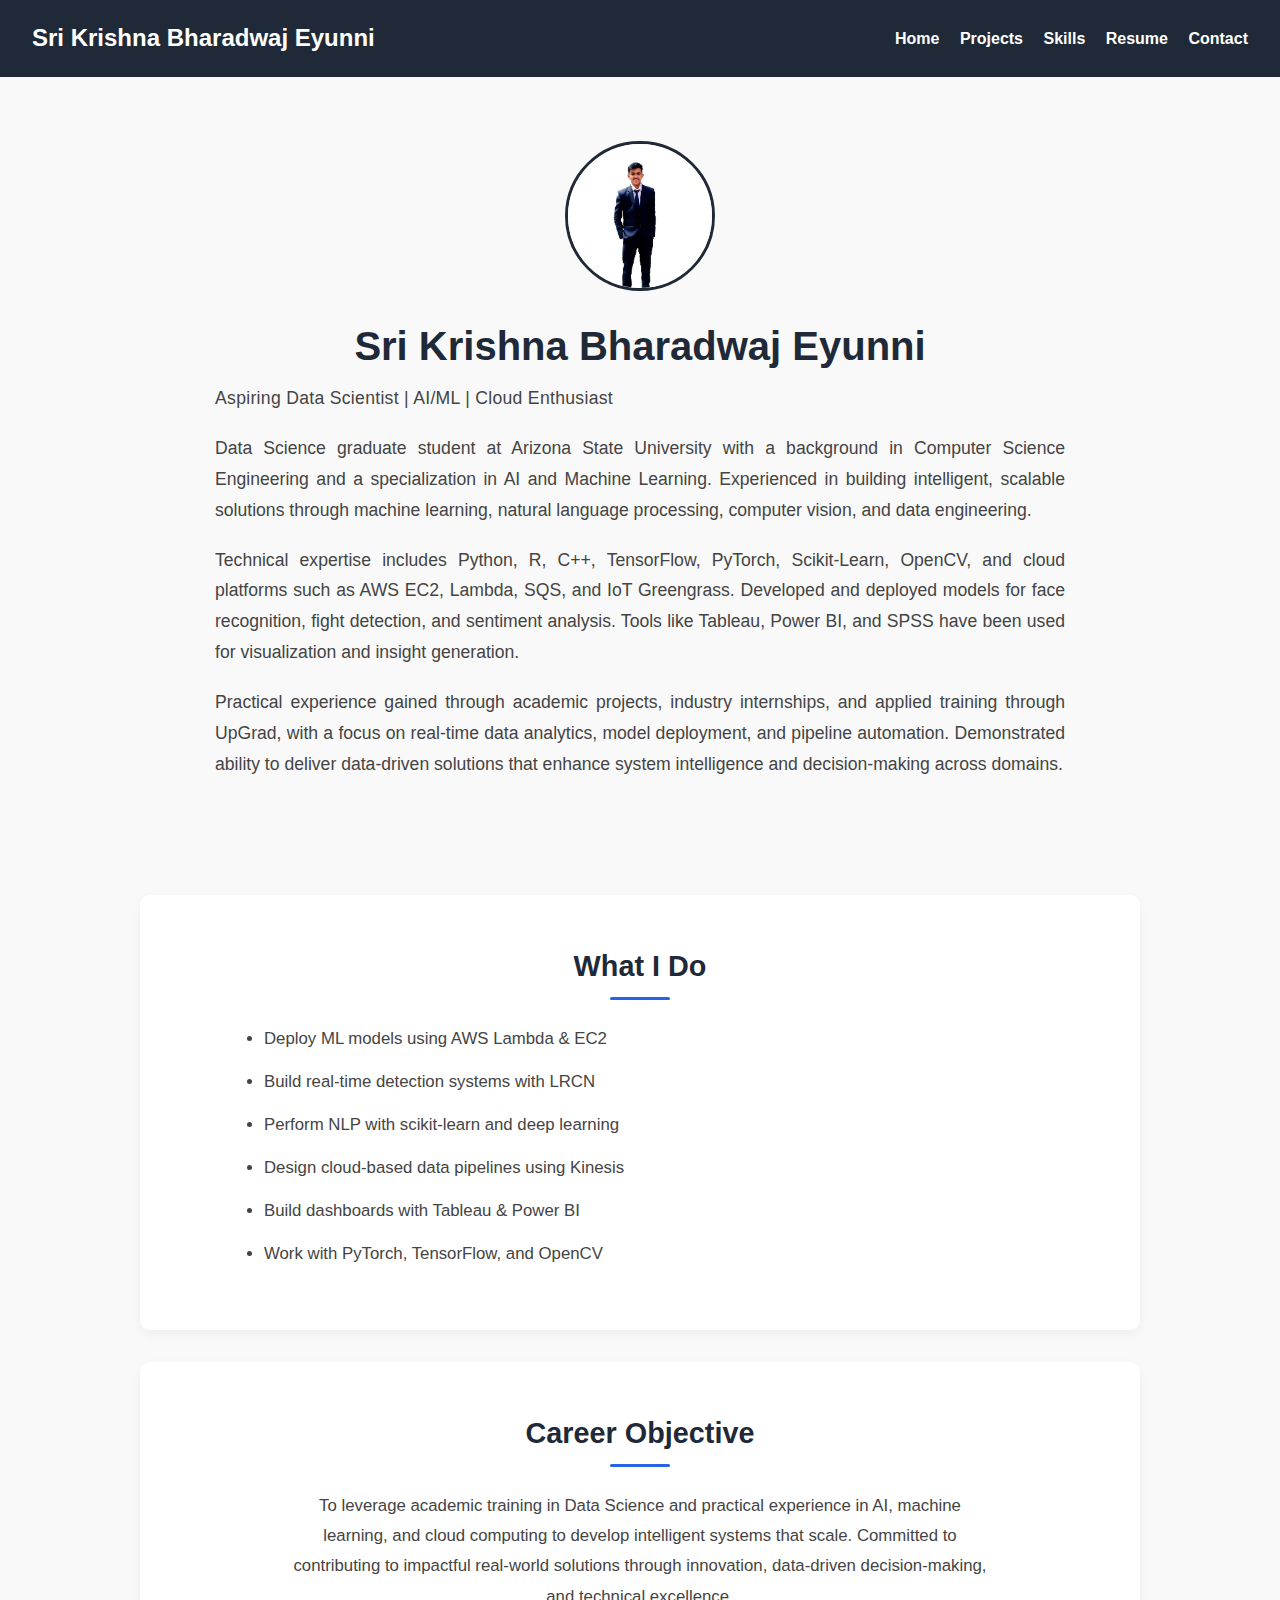
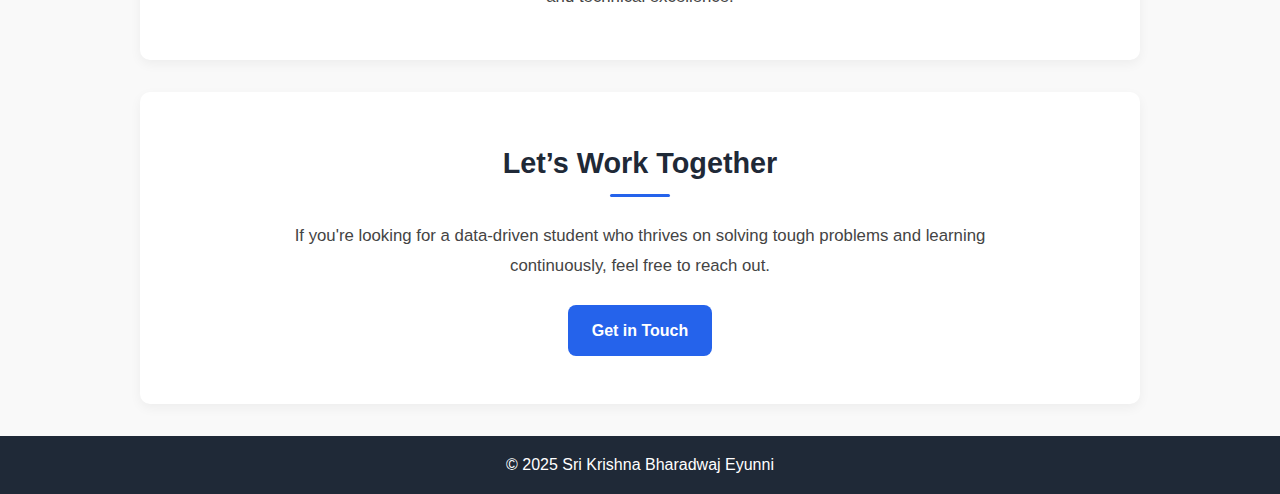
<file: index.html>
<!DOCTYPE html>
<html lang="en">
<head>
  <meta charset="UTF-8" />
  <meta name="viewport" content="width=device-width, initial-scale=1.0" />
  <title>Sri Krishna Bharadwaj Eyunni | Home</title>
  <link rel="stylesheet" href="index.css" />
</head>
<body>
  <header>
    <h1>Sri Krishna Bharadwaj Eyunni</h1>
    <nav>
      <a href="index.html">Home</a>
      <a href="projects.html">Projects</a>
      <a href="skills.html">Skills</a>
      <a href="resume.html">Resume</a>
      <a href="contact.html">Contact</a>
    </nav>
  </header>

  <!-- Hero Section -->
  <section class="hero">
    <img src="assets/profile.jpeg" alt="Profile Picture" class="profile-photo" />
    <h1 class="hero-name">Sri Krishna Bharadwaj Eyunni</h1>
    <p class="hero-subtitle">Aspiring Data Scientist | AI/ML | Cloud Enthusiast</p>
    <p>
      Data Science graduate student at Arizona State University with a background in Computer Science Engineering and a specialization in AI and Machine Learning. Experienced in building intelligent, scalable solutions through machine learning, natural language processing, computer vision, and data engineering.
    </p>
    <p>
      Technical expertise includes Python, R, C++, TensorFlow, PyTorch, Scikit-Learn, OpenCV, and cloud platforms such as AWS EC2, Lambda, SQS, and IoT Greengrass. Developed and deployed models for face recognition, fight detection, and sentiment analysis. Tools like Tableau, Power BI, and SPSS have been used for visualization and insight generation.
    </p>
    <p>
      Practical experience gained through academic projects, industry internships, and applied training through UpGrad, with a focus on real-time data analytics, model deployment, and pipeline automation. Demonstrated ability to deliver data-driven solutions that enhance system intelligence and decision-making across domains.
    </p>
  </section>

  <!-- What I Do -->
  <section class="card-section">
    <h2>What I Do</h2>
    <ul class="bullet-list">
      <li>Deploy ML models using AWS Lambda & EC2</li>
      <li>Build real-time detection systems with LRCN</li>
      <li>Perform NLP with scikit-learn and deep learning</li>
      <li>Design cloud-based data pipelines using Kinesis</li>
      <li>Build dashboards with Tableau & Power BI</li>
      <li>Work with PyTorch, TensorFlow, and OpenCV</li>
    </ul>
  </section>

  <!-- Career Objective -->
  <section class="card-section">
    <h2>Career Objective</h2>
    <p>
      To leverage academic training in Data Science and practical experience in AI, machine learning, and cloud computing to develop intelligent systems that scale. Committed to contributing to impactful real-world solutions through innovation, data-driven decision-making, and technical excellence.
    </p>
  </section>

  <!-- Call to Action -->
  <section class="card-section">
    <h2>Let’s Work Together</h2>
    <p>If you're looking for a data-driven student who thrives on solving tough problems and learning continuously, feel free to reach out.</p>
    <a href="contact.html" class="resume-button">Get in Touch</a>
  </section>

  <footer>
    <p>© 2025 Sri Krishna Bharadwaj Eyunni</p>
  </footer>
</body>
</html>
</file>
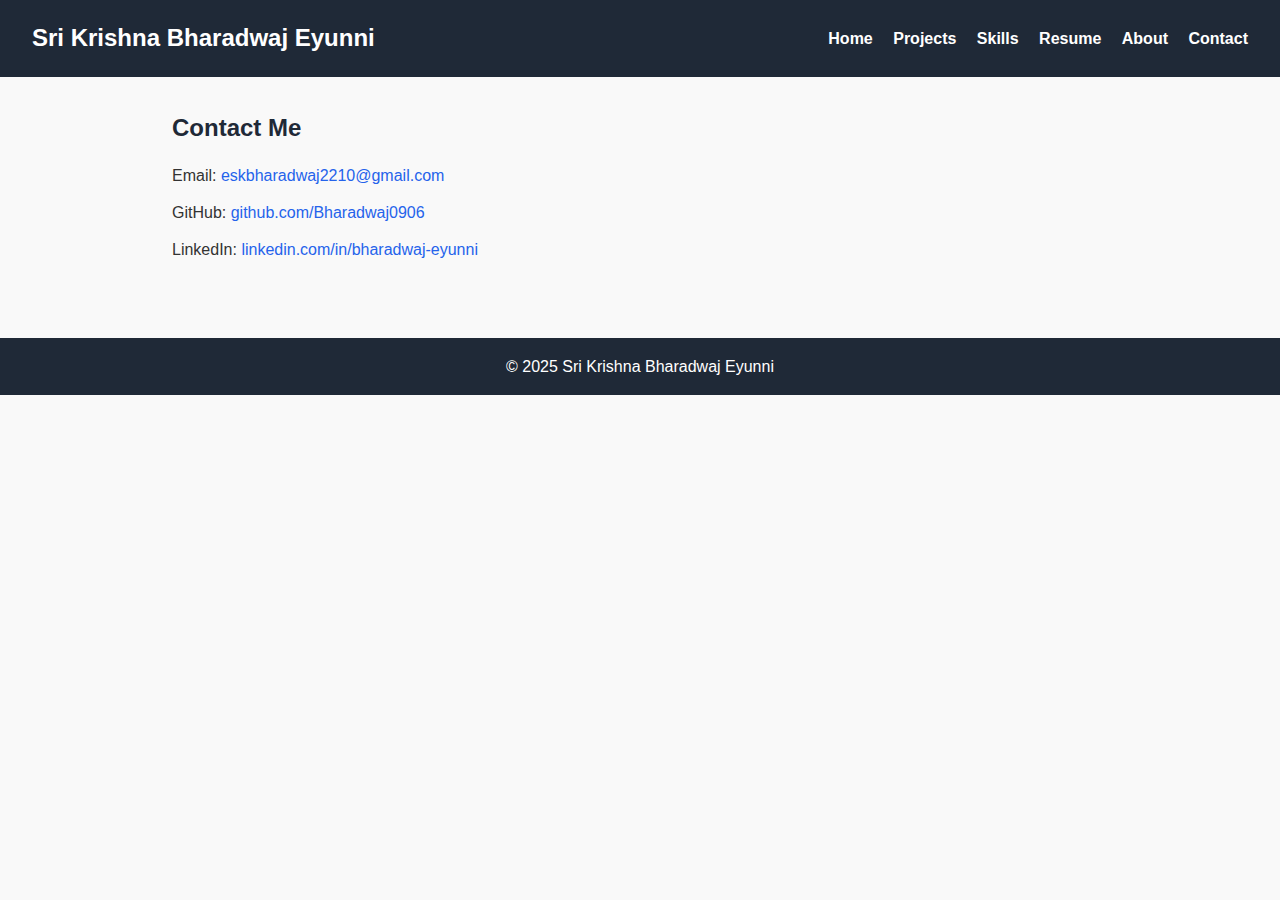
<file: contact.html>
<!DOCTYPE html>
<html lang="en">
<head>
  <meta charset="UTF-8">
  <meta name="viewport" content="width=device-width, initial-scale=1.0">
  <title>About | Sri Krishna Bharadwaj Eyunni</title>
  <link rel="stylesheet" href="style.css">
</head>

<body>
  <header>
    <h1>Sri Krishna Bharadwaj Eyunni</h1>
    <nav>
      <a href="index.html">Home</a>
      <a href="projects.html">Projects</a>
      <a href="skills.html">Skills</a>
      <a href="resume.html">Resume</a>
      <a href="about.html">About</a>
      <a href="contact.html">Contact</a>
    </nav>
  </header>

  <section data-aos="zoom-in" data-aos-duration="800" data-aos-delay="200">
    <h2>Contact Me</h2>
    <ul class="contact-links">
      <li>Email: <a href="mailto:eskbharadwaj2210@gmail.com">eskbharadwaj2210@gmail.com</a></li>
      <li>GitHub: <a href="https://github.com/Bharadwaj0906" target="_blank">github.com/Bharadwaj0906</a></li>
      <li>LinkedIn: <a href="https://www.linkedin.com/in/bharadwaj-eyunni" target="_blank">linkedin.com/in/bharadwaj-eyunni</a></li>
    </ul>
  </section>

  <footer>
    <p>© 2025 Sri Krishna Bharadwaj Eyunni</p>
  </footer>
</body>
</html>
</file>
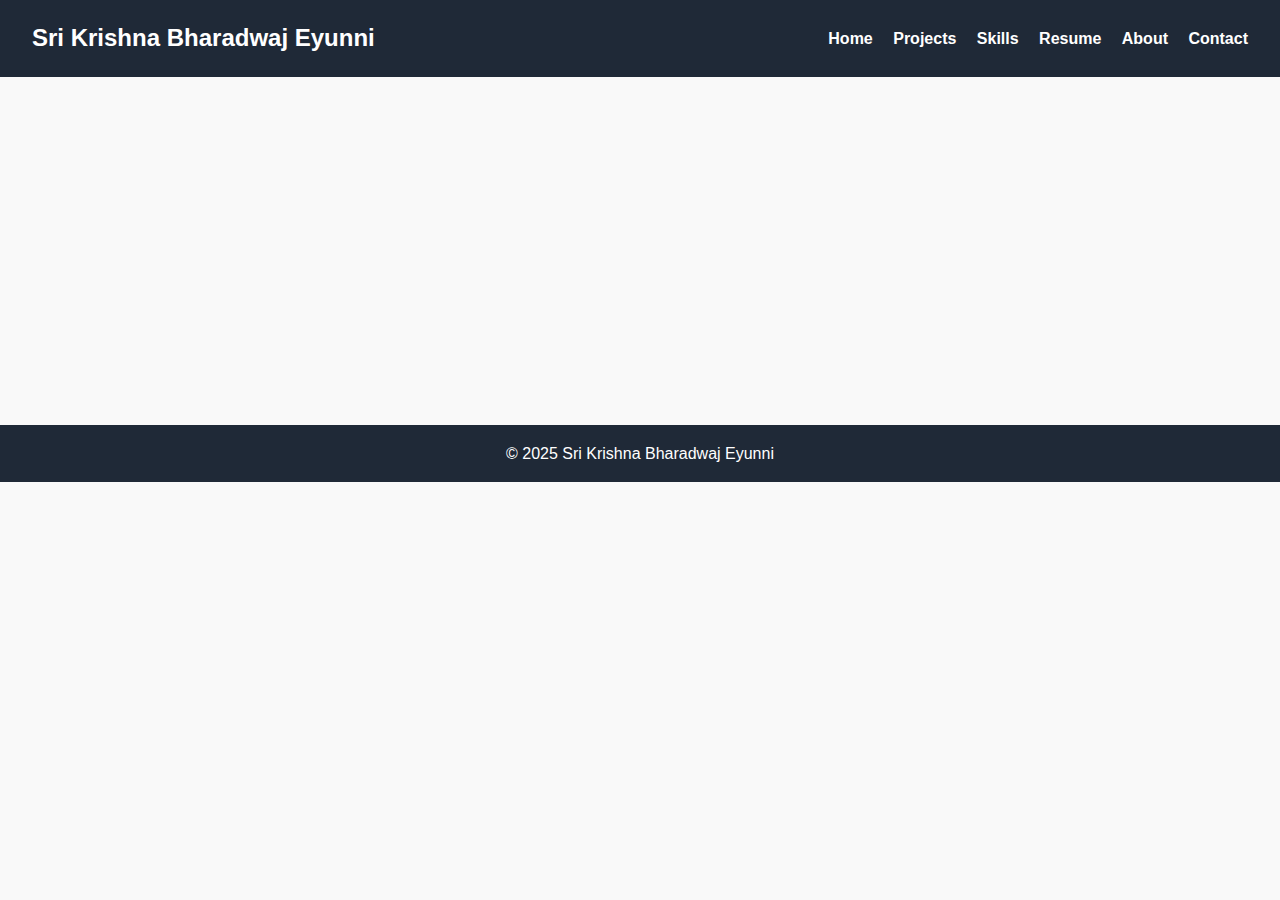
<file: projects.html>
<!DOCTYPE html>
<html lang="en">
<head>
  <meta charset="UTF-8">
  <meta name="viewport" content="width=device-width, initial-scale=1.0">
  <title>Projects | Sri Krishna Bharadwaj Eyunni</title>
  <link rel="stylesheet" href="style.css">
  <link href="https://cdn.jsdelivr.net/npm/aos@2.3.4/dist/aos.css" rel="stylesheet">
  <script src="https://cdn.jsdelivr.net/npm/aos@2.3.4/dist/aos.js"></script>
  <script>AOS.init();</script>
</head>
<body>
  <header>
    <h1>Sri Krishna Bharadwaj Eyunni</h1>
    <nav>
      <a href="index.html">Home</a>
      <a href="projects.html">Projects</a>
      <a href="skills.html">Skills</a>
      <a href="resume.html">Resume</a>
      <a href="about.html">About</a>
      <a href="contact.html">Contact</a>
    </nav>
  </header>

  <section class="project-grid" data-aos="zoom-in" data-aos-duration="800" data-aos-delay="200">
    <div class="project-card">
      <h3>Cloud & Edge-Based Face Recognition</h3>
      <p>Built a scalable AWS application with EC2, Lambda, SQS, and Greengrass for real-time face detection and recognition.</p>
      <a href="https://github.com/Bharadwaj0906/Elastic-Face-Recognition-System-on-AWS-" target="_blank">GitHub</a>
    </div>
    <div class="project-card">
      <h3>Fight Detection using LRCN</h3>
      <p>Developed a deep learning system using LRCN to detect fight scenarios in real-time video with 98.03% accuracy.</p>
      <a href="https://github.com/jahnavireddyn/Human-Activity-Recognition-Fight-Detection" target="_blank">GitHub</a>
    </div>
    <div class="project-card">
      <h3>Sentiment Analysis (NLP)</h3>
      <p>Trained ML models on restaurant reviews using NLP techniques. Achieved 95% accuracy.</p>
      <a href="https://github.com/Bharadwaj0906/Nlp-algorithm-comparison-model-using-machine-learning" target="_blank">GitHub</a>
    </div>
  </section>

  <footer>
    <p>© 2025 Sri Krishna Bharadwaj Eyunni</p>
  </footer>
</body>
</html>
</file>
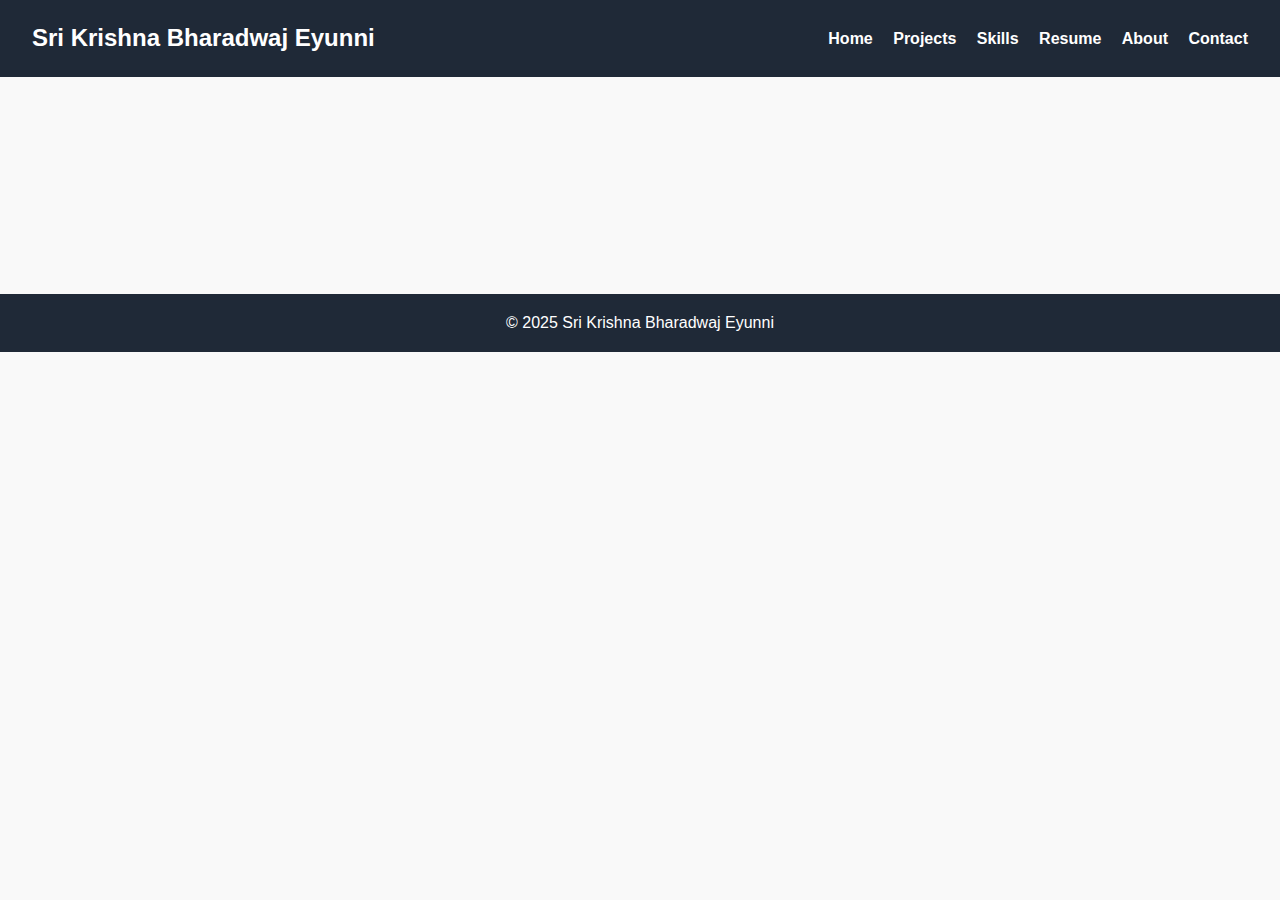
<file: resume.html>
<!DOCTYPE html>
<html lang="en">
<head>
  <meta charset="UTF-8">
  <meta name="viewport" content="width=device-width, initial-scale=1.0">
  <title>Resume | Sri Krishna Bharadwaj Eyunni</title>
  <link rel="stylesheet" href="style.css">
  <link href="https://cdn.jsdelivr.net/npm/aos@2.3.4/dist/aos.css" rel="stylesheet">
  <script src="https://cdn.jsdelivr.net/npm/aos@2.3.4/dist/aos.js"></script>
  <script>AOS.init();</script>
</head>
<body>
  <header>
    <h1>Sri Krishna Bharadwaj Eyunni</h1>
    <nav>
      <a href="index.html">Home</a>
      <a href="projects.html">Projects</a>
      <a href="skills.html">Skills</a>
      <a href="resume.html">Resume</a>
      <a href="about.html">About</a>
      <a href="contact.html">Contact</a>
    </nav>
  </header>

  <section data-aos="zoom-in" data-aos-duration="800" data-aos-delay="200">
    <h2>Download My Resume</h2>
    <a href="resume.pdf" class="resume-button" download>Download Resume (PDF)</a>
  </section>

  <footer>
    <p>© 2025 Sri Krishna Bharadwaj Eyunni</p>
  </footer>
</body>
</html>
</file>
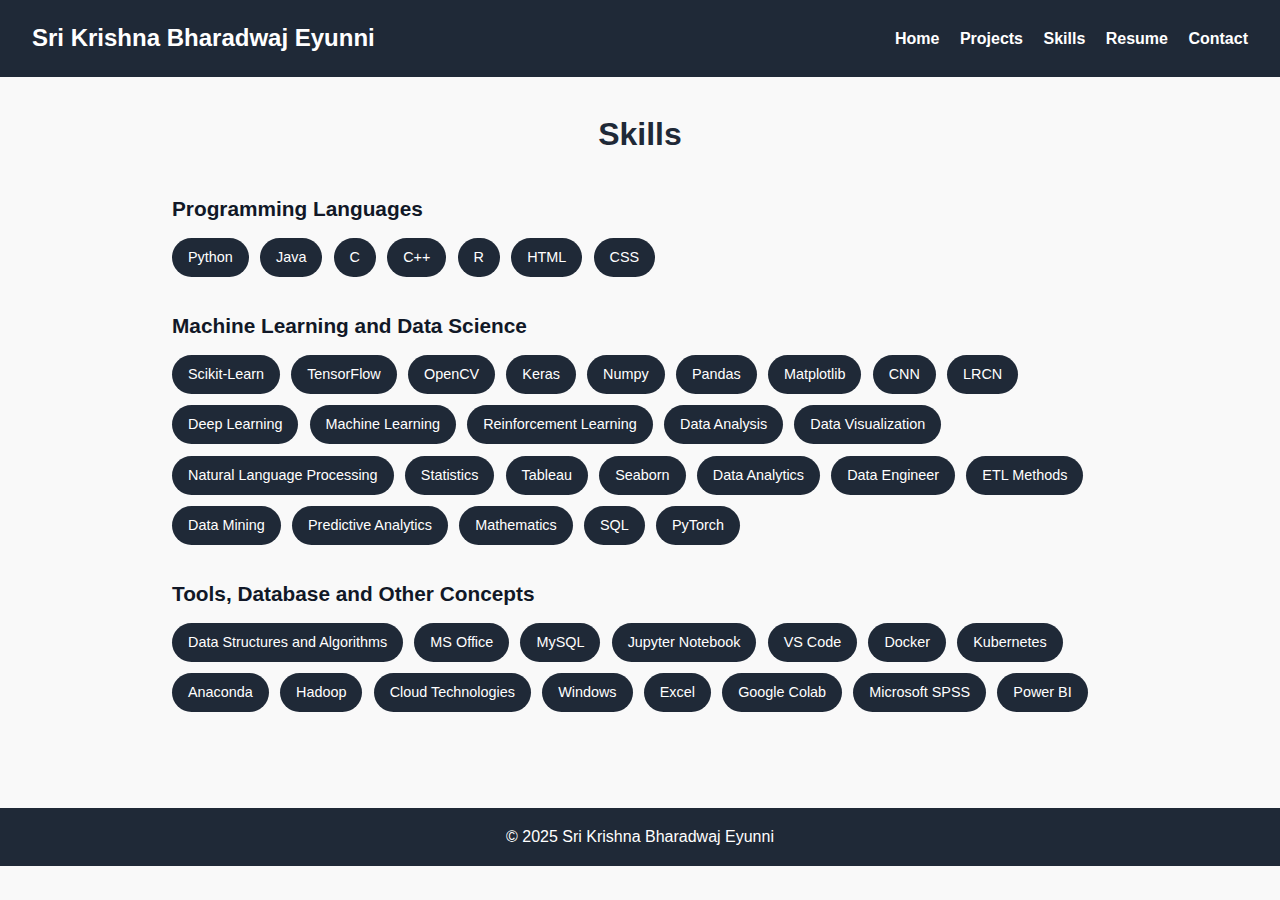
<file: skills.html>
<!DOCTYPE html>
<html lang="en">
<head>
  <meta charset="UTF-8">
  <meta name="viewport" content="width=device-width, initial-scale=1.0">
  <title>Skills | Sri Krishna Bharadwaj Eyunni</title>
  <link rel="stylesheet" href="global.css" />
</head>
<body>
  <header>
    <h1>Sri Krishna Bharadwaj Eyunni</h1>
    <nav>
      <a href="index.html">Home</a>
      <a href="projects.html">Projects</a>
      <a href="skills.html">Skills</a>
      <a href="resume.html">Resume</a>
      <a href="contact.html">Contact</a>
    </nav>
  </header>

  <section>
    <h2>Skills</h2>

    <h3>Programming Languages</h3>
    <ul class="skills-grid">
      <li>Python</li><li>Java</li><li>C</li><li>C++</li><li>R</li><li>HTML</li><li>CSS</li>
    </ul>

    <h3>Machine Learning and Data Science</h3>
    <ul class="skills-grid">
      <li>Scikit-Learn</li><li>TensorFlow</li><li>OpenCV</li><li>Keras</li><li>Numpy</li><li>Pandas</li>
      <li>Matplotlib</li><li>CNN</li><li>LRCN</li><li>Deep Learning</li><li>Machine Learning</li>
      <li>Reinforcement Learning</li><li>Data Analysis</li><li>Data Visualization</li>
      <li>Natural Language Processing</li><li>Statistics</li><li>Tableau</li><li>Seaborn</li>
      <li>Data Analytics</li><li>Data Engineer</li><li>ETL Methods</li><li>Data Mining</li>
      <li>Predictive Analytics</li><li>Mathematics</li><li>SQL</li><li>PyTorch</li>
    </ul>

    <h3>Tools, Database and Other Concepts</h3>
    <ul class="skills-grid">
      <li>Data Structures and Algorithms</li><li>MS Office</li><li>MySQL</li><li>Jupyter Notebook</li>
      <li>VS Code</li><li>Docker</li><li>Kubernetes</li><li>Anaconda</li><li>Hadoop</li><li>Cloud Technologies</li>
      <li>Windows</li><li>Excel</li><li>Google Colab</li><li>Microsoft SPSS</li><li>Power BI</li>
    </ul>
  </section>

  <footer>
    <p>© 2025 Sri Krishna Bharadwaj Eyunni</p>
  </footer>
</body>
</html>
</file>
<file: index.css>
* {
  margin: 0;
  padding: 0;
  box-sizing: border-box;
}

body {
  font-family: 'Segoe UI', sans-serif;
  background-color: #f9f9f9;
  color: #333;
  line-height: 1.6;
}

/* Header */
header {
  background-color: #1f2937;
  color: white;
  padding: 1.2rem 2rem;
  display: flex;
  justify-content: space-between;
  align-items: center;
  flex-wrap: wrap;
  position: sticky;
  top: 0;
  z-index: 1000;
}

header h1 {
  font-size: 1.5rem;
}

nav a {
  color: white;
  margin-left: 1rem;
  text-decoration: none;
  font-weight: bold;
  transition: color 0.3s, transform 0.3s;
}

nav a:hover {
  color: #93c5fd;
  transform: translateY(-2px);
}

nav a.active {
  color: #ef4444;
  border-bottom: 2px solid #ef4444;
}

/* Hero */
.hero {
  background-color: transparent;
  text-align: center;
  padding: 4rem 2rem;
}

.card-hero {
  background-color: white;
  padding: 3rem 2rem;
  margin: 0 auto;
  max-width: 1000px;
  border-radius: 10px;
  box-shadow: 0 4px 12px rgba(0, 0, 0, 0.05);
  display: flex;
  flex-direction: column;
  align-items: center;
}

.profile-photo {
  width: 150px;
  height: 150px;
  border-radius: 50%;
  object-fit: cover;
  border: 3px solid #1f2937;
  margin-bottom: 1rem;
}

.hero-text {
  display: flex;
  flex-direction: column;
  align-items: center;
  justify-content: center;
  width: 100%;
}

.hero-name {
  font-size: 2.5rem;
  font-weight: bold;
  color: #1f2937;
  margin-bottom: 0.3rem;
}

.hero-subtitle {
  font-size: 1.15rem;
  color: #555;
  font-weight: 500;
  font-family: 'Open Sans', sans-serif;
  margin-top: 0.3rem;
  margin-bottom: 1.5rem;
  text-align: center;
  max-width: 600px;
  margin-left: auto;
  margin-right: auto;
  letter-spacing: 0.3px;
}

.hero p,
.card-hero p {
  max-width: 850px;
  margin: 0 auto 1.2rem;
  font-size: 1.1rem;
  color: #444;
  line-height: 1.75;
  text-align: justify;
}

/* Reusable Card Section */
.card-section {
  background-color: white;
  padding: 3rem 2rem;
  margin: 2rem auto;
  max-width: 1000px;
  border-radius: 10px;
  box-shadow: 0 4px 12px rgba(0, 0, 0, 0.05);
  text-align: center;
}

.card-section h2 {
  font-size: 1.8rem;
  margin-bottom: 1rem;
  color: #1f2937;
  position: relative;
  display: inline-block;
  padding-bottom: 0.5rem;
}

.card-section h2::after {
  content: '';
  display: block;
  width: 60px;
  height: 3px;
  background-color: #2563eb;
  margin: 0.5rem auto 0;
  border-radius: 2px;
}

.card-section p {
  max-width: 700px;
  margin: 0 auto;
  font-size: 1.05rem;
  line-height: 1.8;
  color: #444;
  text-align: center;
}

.bullet-list {
  text-align: left;
  margin: 0 auto;
  max-width: 800px;
  padding-left: 1.5rem;
  font-size: 1.05rem;
  line-height: 1.8;
  color: #444;
}

.bullet-list li {
  margin-bottom: 0.8rem;
}

.resume-button {
  display: inline-block;
  margin-top: 1.5rem;
  padding: 0.8rem 1.5rem;
  background-color: #2563eb;
  color: white;
  text-decoration: none;
  border-radius: 8px;
  font-weight: bold;
  transition: background-color 0.3s ease;
}

.resume-button:hover {
  background-color: #1d4ed8;
}

footer {
  background-color: #1f2937;
  color: white;
  text-align: center;
  padding: 1rem;
  margin-top: 2rem;
}

/* Scroll Arrow */
.scroll-arrow {
  position: fixed;
  right: 20px;
  bottom: 30px;
  width: 50px;
  height: 50px;
  background-color: #2563eb;
  color: white;
  border-radius: 50%;
  display: none;
  justify-content: center;
  align-items: center;
  font-size: 24px;
  box-shadow: 0 4px 12px rgba(0, 0, 0, 0.2);
  animation: bounce 1.2s infinite;
  z-index: 999;
}

@keyframes bounce {
  0%, 100% {
    transform: translateY(0);
  }
  50% {
    transform: translateY(6px);
  }
}

/* Mobile Responsive */
@media (max-width: 600px) {
  header {
    flex-direction: column;
    align-items: center;
    text-align: center;
  }

  nav {
    flex-wrap: wrap;
    justify-content: center;
  }

  .hero-name {
    font-size: 2rem;
  }

  .hero-subtitle {
    font-size: 1rem;
  }

  .profile-photo {
    width: 120px;
    height: 120px;
  }

  .card-hero,
  .card-section {
    padding: 2rem 1rem;
  }

  .hero p,
  .card-section p {
    font-size: 1rem;
    padding: 0 0.5rem;
  }

  .bullet-list {
    font-size: 0.95rem;
  }

  .scroll-arrow {
    width: 40px;
    height: 40px;
    font-size: 20px;
    bottom: 20px;
    right: 15px;
  }
}
</file>
<file: style.css>
/* Reset */
* {
  margin: 0;
  padding: 0;
  box-sizing: border-box;
}

body {
  font-family: 'Segoe UI', sans-serif;
  background-color: #f9f9f9;
  color: #333;
  line-height: 1.6;
}

/* Header + Navigation */
header {
  background-color: #1f2937;
  color: white;
  padding: 1.2rem 2rem;
  display: flex;
  justify-content: space-between;
  align-items: center;
  flex-wrap: wrap;
}

header h1 {
  font-size: 1.5rem;
}

nav a {
  color: white;
  margin-left: 1rem;
  text-decoration: none;
  font-weight: bold;
  transition: color 0.3s, transform 0.3s;
}

nav a:hover {
  color: #93c5fd;
  transform: translateY(-2px);
}

/* Hero */
.hero {
  text-align: center;
  padding: 4rem 2rem;
  background-color: #e5e7eb;
}

/* Sections */
section {
  padding: 2rem;
  max-width: 1000px;
  margin: auto;
}

h2, h3 {
  color: #1f2937;
  margin-bottom: 1rem;
}

/* Projects */
.project-grid {
  display: grid;
  grid-template-columns: repeat(auto-fit, minmax(280px, 1fr));
  gap: 1.5rem;
}

.project-card {
  background: white;
  padding: 1.5rem;
  border-radius: 12px;
  box-shadow: 0 4px 12px rgba(0, 0, 0, 0.06);
  transition: transform 0.3s ease, box-shadow 0.3s ease;
}

.project-card:hover {
  transform: translateY(-5px);
  box-shadow: 0 8px 20px rgba(0, 0, 0, 0.15);
}

/* Skills */
.skills {
  display: flex;
  flex-wrap: wrap;
  gap: 0.7rem;
  list-style: none;
  padding-left: 0;
  margin-bottom: 2rem;
}

.skills li {
  background: #1f2937;
  color: white;
  padding: 0.5rem 1rem;
  border-radius: 20px;
  font-size: 0.9rem;
}

/* About */
.about-content {
  display: flex;
  align-items: center;
  gap: 2rem;
  flex-wrap: wrap;
  padding-top: 2rem;
}

.about-content img {
  width: 180px;
  height: 180px;
  border-radius: 50%;
  object-fit: cover;
  border: 3px solid #1f2937;
}

/* Contact */
.contact-links {
  list-style: none;
  padding-left: 0;
}

.contact-links li {
  margin-bottom: 0.7rem;
}

.contact-links a {
  color: #2563eb;
  text-decoration: none;
}

.contact-links a:hover {
  color: #1d4ed8;
}

/* Resume Button */
.resume-button {
  display: inline-block;
  margin-top: 1rem;
  padding: 0.8rem 1.5rem;
  background-color: #2563eb;
  color: white;
  text-decoration: none;
  border-radius: 8px;
  font-weight: bold;
  transition: background-color 0.3s ease;
}

.resume-button:hover {
  background-color: #1d4ed8;
}

/* Footer */
footer {
  background-color: #1f2937;
  color: white;
  text-align: center;
  padding: 1rem;
  margin-top: 2rem;
}

/* Responsive */
@media (max-width: 600px) {
  header {
    flex-direction: column;
    align-items: flex-start;
  }

  nav {
    margin-top: 1rem;
  }

  .about-content {
    flex-direction: column;
    align-items: center;
  }

  .about-content img {
    margin-bottom: 1rem;
  }
}
</file>
<file: global.css>
/* Reset */
* {
  margin: 0;
  padding: 0;
  box-sizing: border-box;
}

body {
  font-family: 'Segoe UI', sans-serif;
  background-color: #f9f9f9;
  color: #333;
  line-height: 1.6;
}

/* Header */
header {
  background-color: #1f2937;
  color: white;
  padding: 1.2rem 2rem;
  display: flex;
  justify-content: space-between;
  align-items: center;
  flex-wrap: wrap;
}

header h1 {
  font-size: 1.5rem;
}

nav a {
  color: white;
  margin-left: 1rem;
  text-decoration: none;
  font-weight: bold;
  transition: color 0.3s, transform 0.3s;
}

nav a:hover {
  color: #93c5fd;
  transform: translateY(-2px);
}

/* Section Base */
section {
  padding: 2rem;
  max-width: 1000px;
  margin: auto;
}

/* Headings */
h2, h3 {
  color: #1f2937;
  margin-bottom: 1rem;
}

/* Project Grid */
.project-grid {
  display: grid;
  grid-template-columns: repeat(auto-fit, minmax(280px, 1fr));
  gap: 1.5rem;
}

.project-card {
  background: white;
  padding: 1.5rem;
  border-radius: 12px;
  box-shadow: 0 4px 12px rgba(0, 0, 0, 0.06);
  transition: transform 0.3s ease, box-shadow 0.3s ease;
}

.project-card:hover {
  transform: translateY(-5px);
  box-shadow: 0 8px 20px rgba(0, 0, 0, 0.15);
}

.project-card h3 {
  margin-bottom: 0.5rem;
}

.project-card a {
  color: #2563eb;
  text-decoration: none;
  font-weight: bold;
}

.project-card a:hover {
  color: #1d4ed8;
}

/* Skills Grid */
.skills-grid {
  display: flex;
  flex-wrap: wrap;
  gap: 0.7rem;
  list-style: none;
  padding-left: 0;
  margin-bottom: 2rem;
}

.skills-grid li {
  background: #1f2937;
  color: white;
  padding: 0.5rem 1rem;
  border-radius: 20px;
  font-size: 0.9rem;
}

section h2 {
  font-size: 2rem;
  margin-bottom: 1.5rem;
  color: #1f2937;
  text-align: center;
}

section h3 {
  font-size: 1.3rem;
  color: #111827;
  margin-top: 2rem;
  margin-bottom: 0.8rem;
}


/* Resume Button */
.resume-button {
  display: inline-block;
  margin-top: 1rem;
  padding: 0.8rem 1.5rem;
  background-color: #2563eb;
  color: white;
  text-decoration: none;
  border-radius: 8px;
  font-weight: bold;
  transition: background-color 0.3s ease;
}

.resume-button:hover {
  background-color: #1d4ed8;
}

/* Footer */
footer {
  background-color: #1f2937;
  color: white;
  text-align: center;
  padding: 1rem;
  margin-top: 2rem;
}

/* Responsive */
@media (max-width: 600px) {
  header {
    flex-direction: column;
    align-items: flex-start;
  }

  nav {
    margin-top: 1rem;
  }
}
</file>
